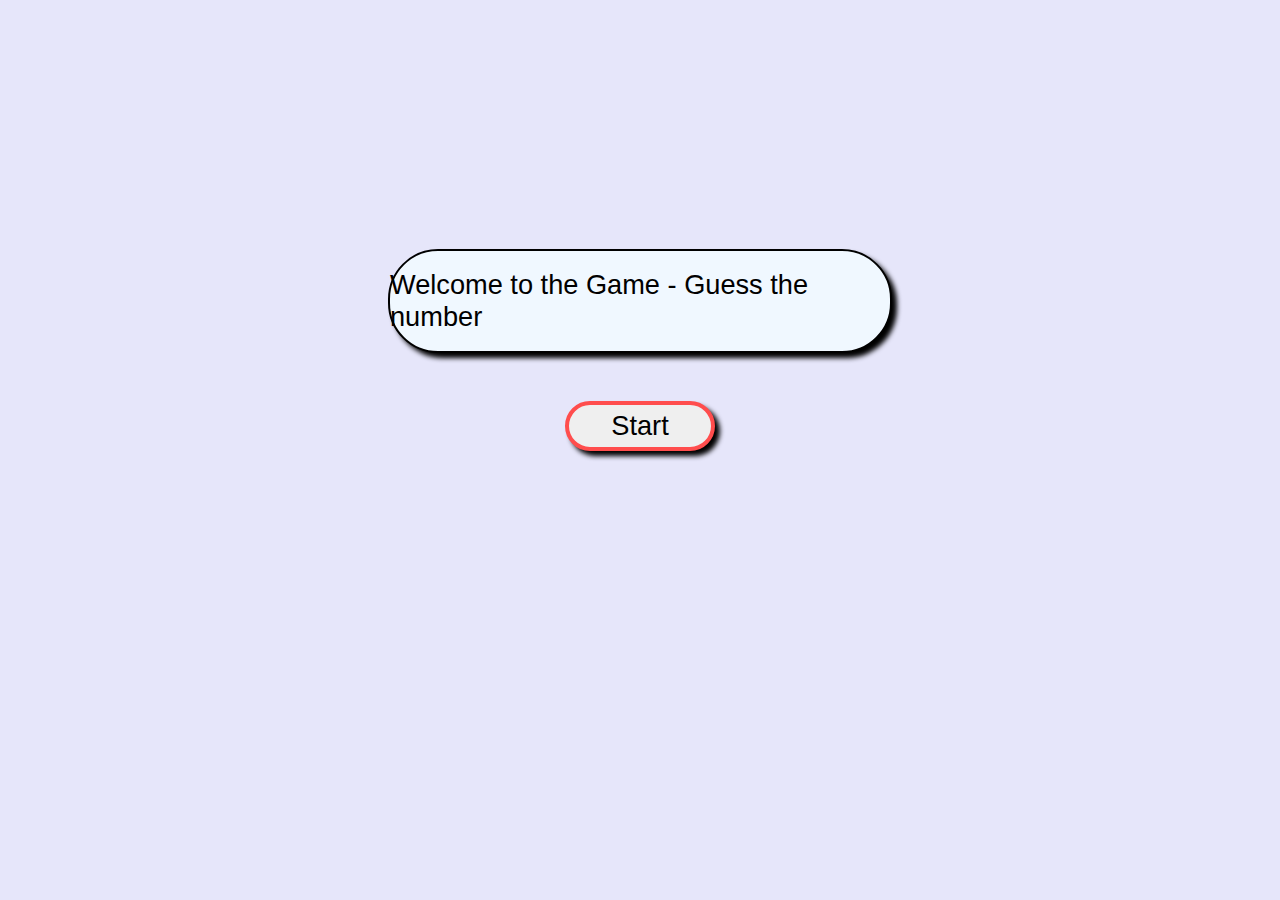
<file: index.html>
<!DOCTYPE html>
<html lang="en">
<head>
    <meta charset="UTF-8">
    <meta name="viewport" content="width=device-width, initial-scale=1.0">
    <title>Welcome to Game</title>
    <script src="app.js"></script>
    <link rel="stylesheet" href="style.css">
</head>
<body>
    <div class="container1">
        <div class="container">
        Welcome to the Game - Guess the number
    </div>
    <div >
        <button onclick="game()" class="start">Start</button>
    </div>
    </div>
</body>
</html>
</file>
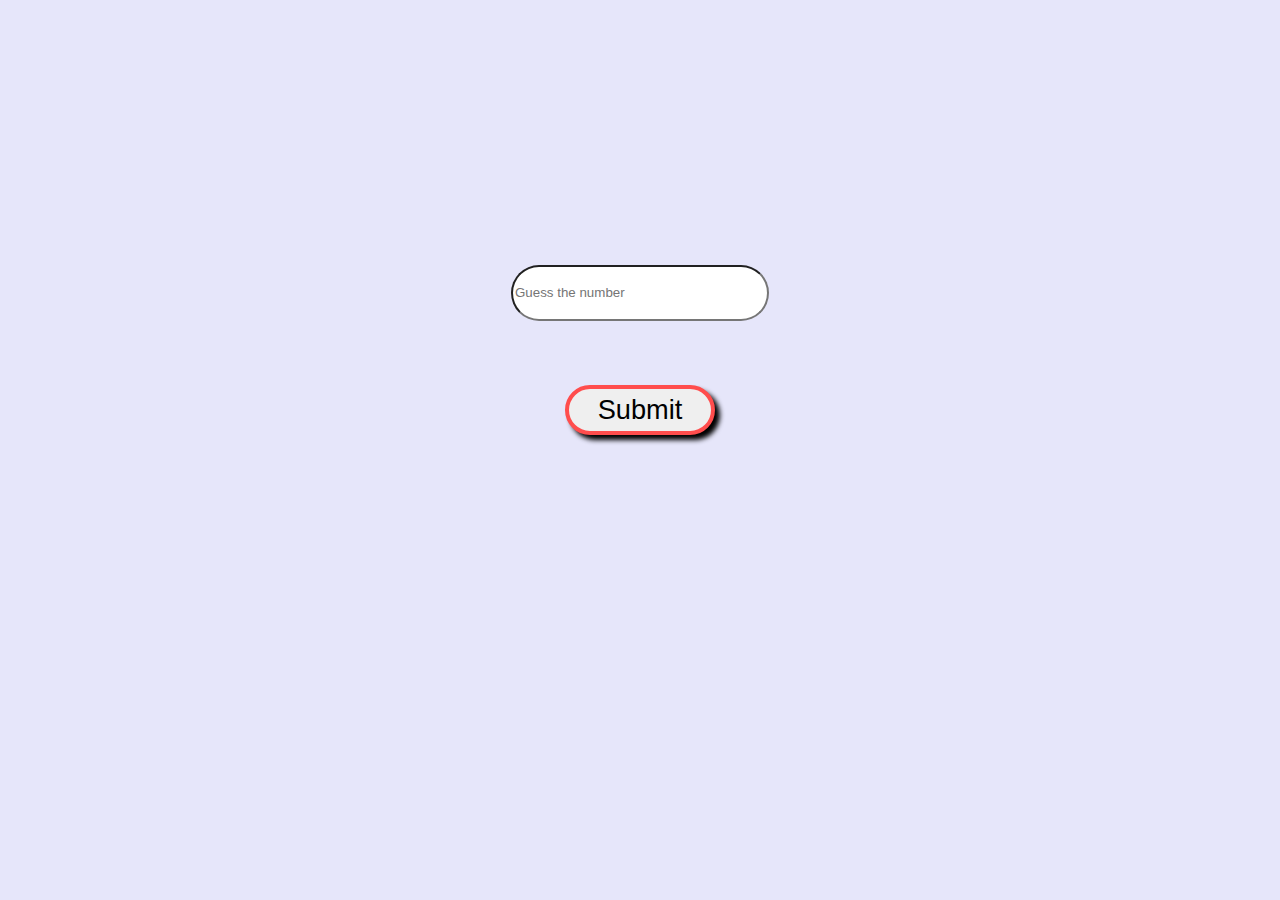
<file: game.html>
<!DOCTYPE html>
<html lang="en">
<head>
    <meta charset="UTF-8">
    <meta name="viewport" content="width=device-width, initial-scale=1.0">
    <title>Game</title>
    <link rel="stylesheet" href="style.css">
    <script src="game.js"></script>
</head>
<body>
    <div class="container1">
        <div>
            <input type="text" id="display" placeholder="Guess the number">
        </div>
        <div>
            <button onclick="game()">Submit</button>
        </div>
    </div>
    <center>
        <div id="message" style="display: none;">
            
        </div>
    </center>
</body>
</html>
</file>
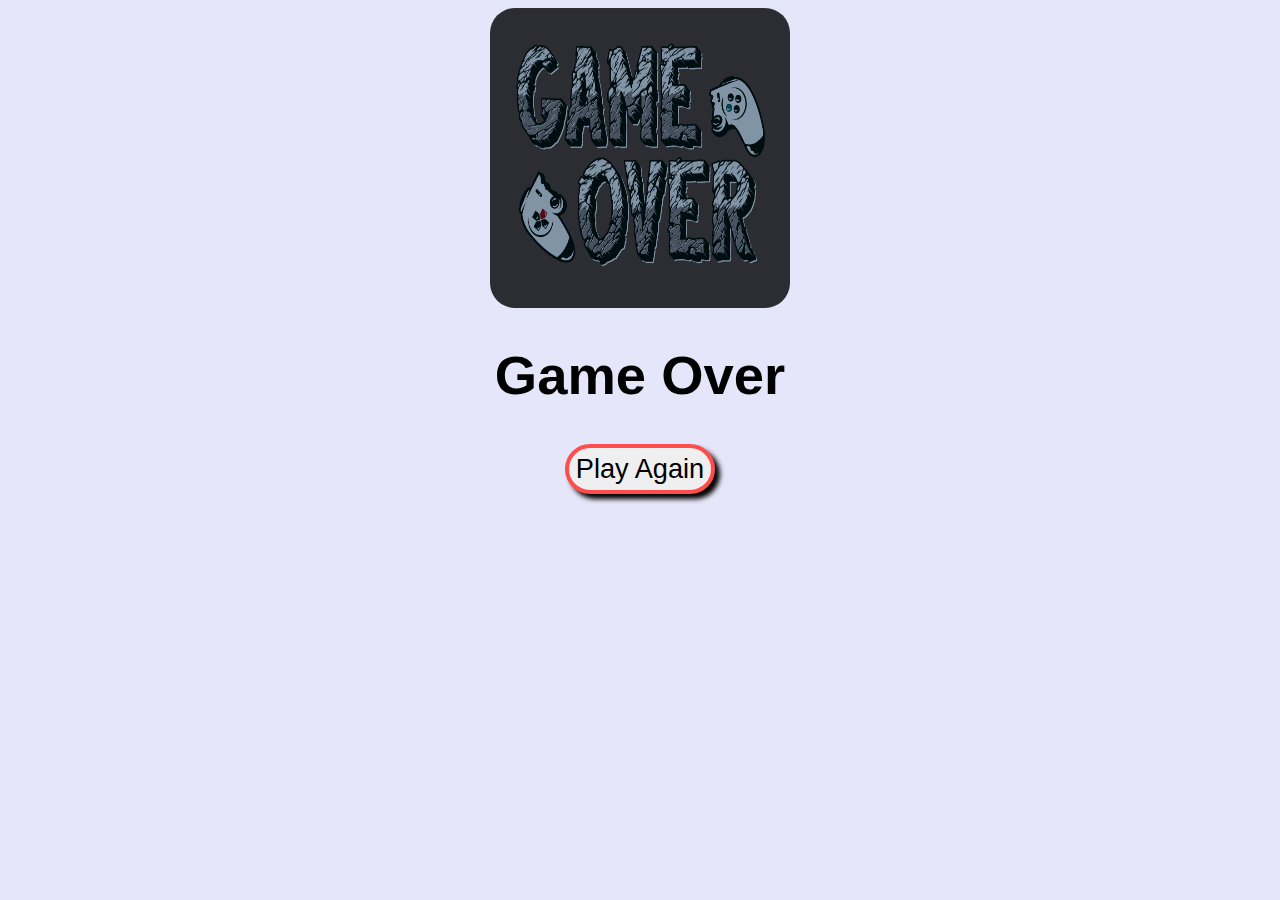
<file: lose.html>
<!DOCTYPE html>
<html lang="en">
<head>
    <meta charset="UTF-8">
    <meta name="viewport" content="width=device-width, initial-scale=1.0">
    <title>Lose</title>
    <link rel="stylesheet" href="style.css">
</head>
<body>
    <div class="win">
        <img src="./images/100.jpg" alt="">
        <h1>Game Over</h1>
    </div>
    <center>
        <button onclick="location.href='game.html'" >Play Again</button>
    </center>
</body>
</html>
</file>
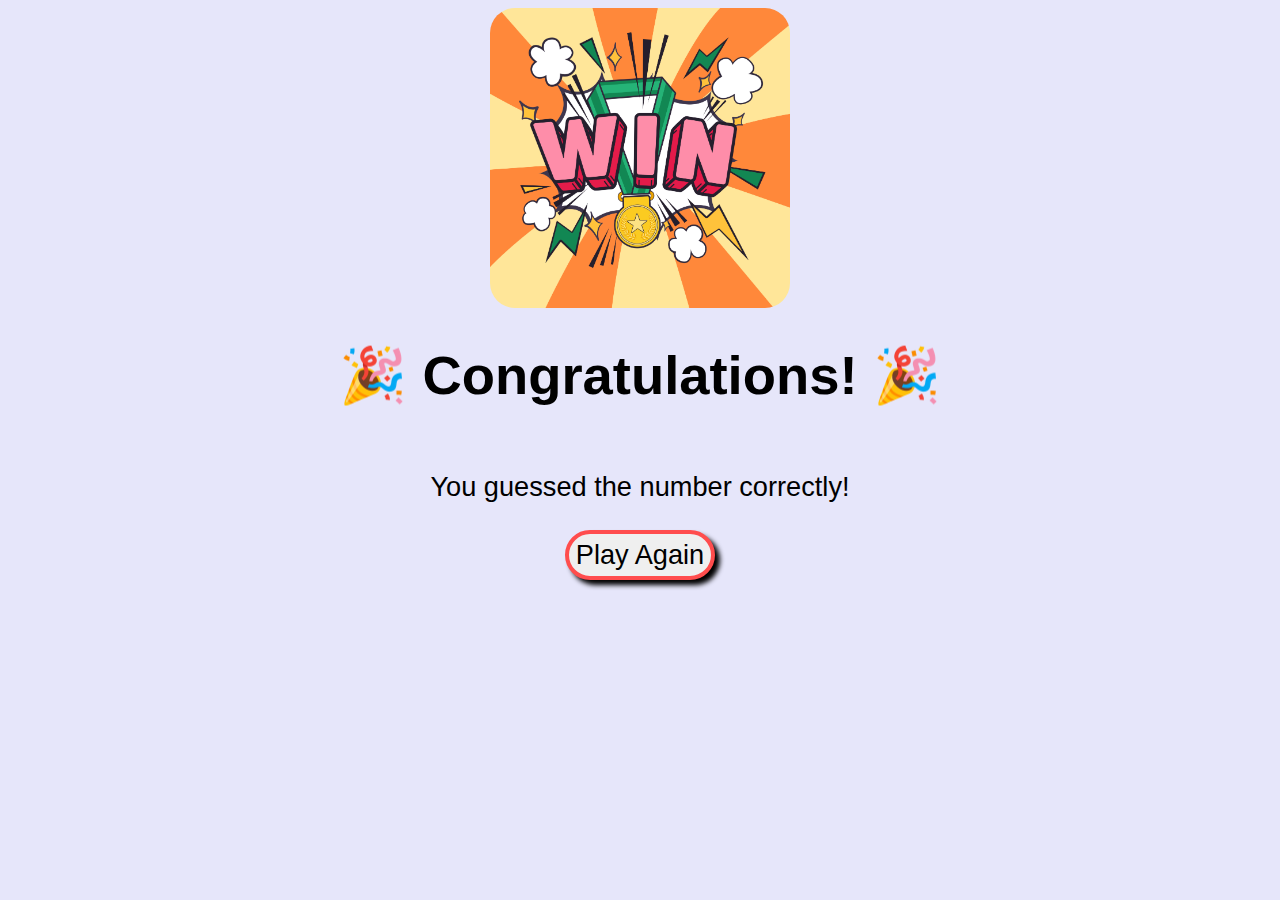
<file: win.html>
<!DOCTYPE html>
<html lang="en">
<head>
    <meta charset="UTF-8">
    <meta name="viewport" content="width=device-width, initial-scale=1.0">
    <title>Win</title>
    <link rel="stylesheet" href="style.css">
</head>
<body>
    <div class="win">
        <img src="./images/sport21.jpg" alt="">
        <h1>🎉 Congratulations! 🎉</h1>
        <p>You guessed the number correctly!</p>
    </div>
    <center>
        <button onclick="location.href='game.html'" >Play Again</button>
    </center>
</body>
</html>
</file>
<file: style.css>
body{
    background-color:#e6e6fa;
}
.container{
    height: 100px;
    width: 500px;
    background-color: aliceblue;
    display: flex;
    align-items: center;
    justify-content: center;
    font-size: 1.7em;
    font-family: Impact, Haettenschweiler, 'Arial Narrow Bold', sans-serif;
    border-radius: 50px;
    box-shadow: 5px 5px 5px;
    border: 2px solid black;
}
button{
    height: 50px;
    width: 150px;
    font-family: Impact, Haettenschweiler, 'Arial Narrow Bold', sans-serif;
    font-size: 1.7em;
    border-radius: 50px;
    box-shadow: 5px 5px 5px;
    border: 4px solid #ff4d4d;
    animation: color 2s  infinite;
}
.container1{
    margin-top: 200px;
    display: flex;
    flex-direction: column;
    justify-content: space-evenly;
    align-items: center;
    height: 300px;
}
#display{
    height: 50px;
    width: 250px;
    background-color: rgb(255, 255, 255);
    border-radius: 50px;
}
#message{
    height: 50px;
    width: 450px;
    background-color: #fff;
    border-radius: 50px;
    font-family: Impact, Haettenschweiler, 'Arial Narrow Bold', sans-serif;
    text-align: center;
    line-height: 50px;
    border: 2px solid black;
}
.win{
    display: flex;
    flex-direction: column;
    justify-content: center;
    align-items: center;
    font-family: Impact, Haettenschweiler, 'Arial Narrow Bold', sans-serif;
    font-size: 1.7em;
}
img {
    max-width: 300px;
    height: 300px;
    border-radius: 25px;
}
@keyframes color{
    0%   { border-color: #ff4d4d; }
    25%  { border-color: #ffcc00; }
    50%  { border-color: #33cc33; }
    75%  { border-color: #3399ff; }
    100% { border-color: #cc33ff; }
}
</file>
